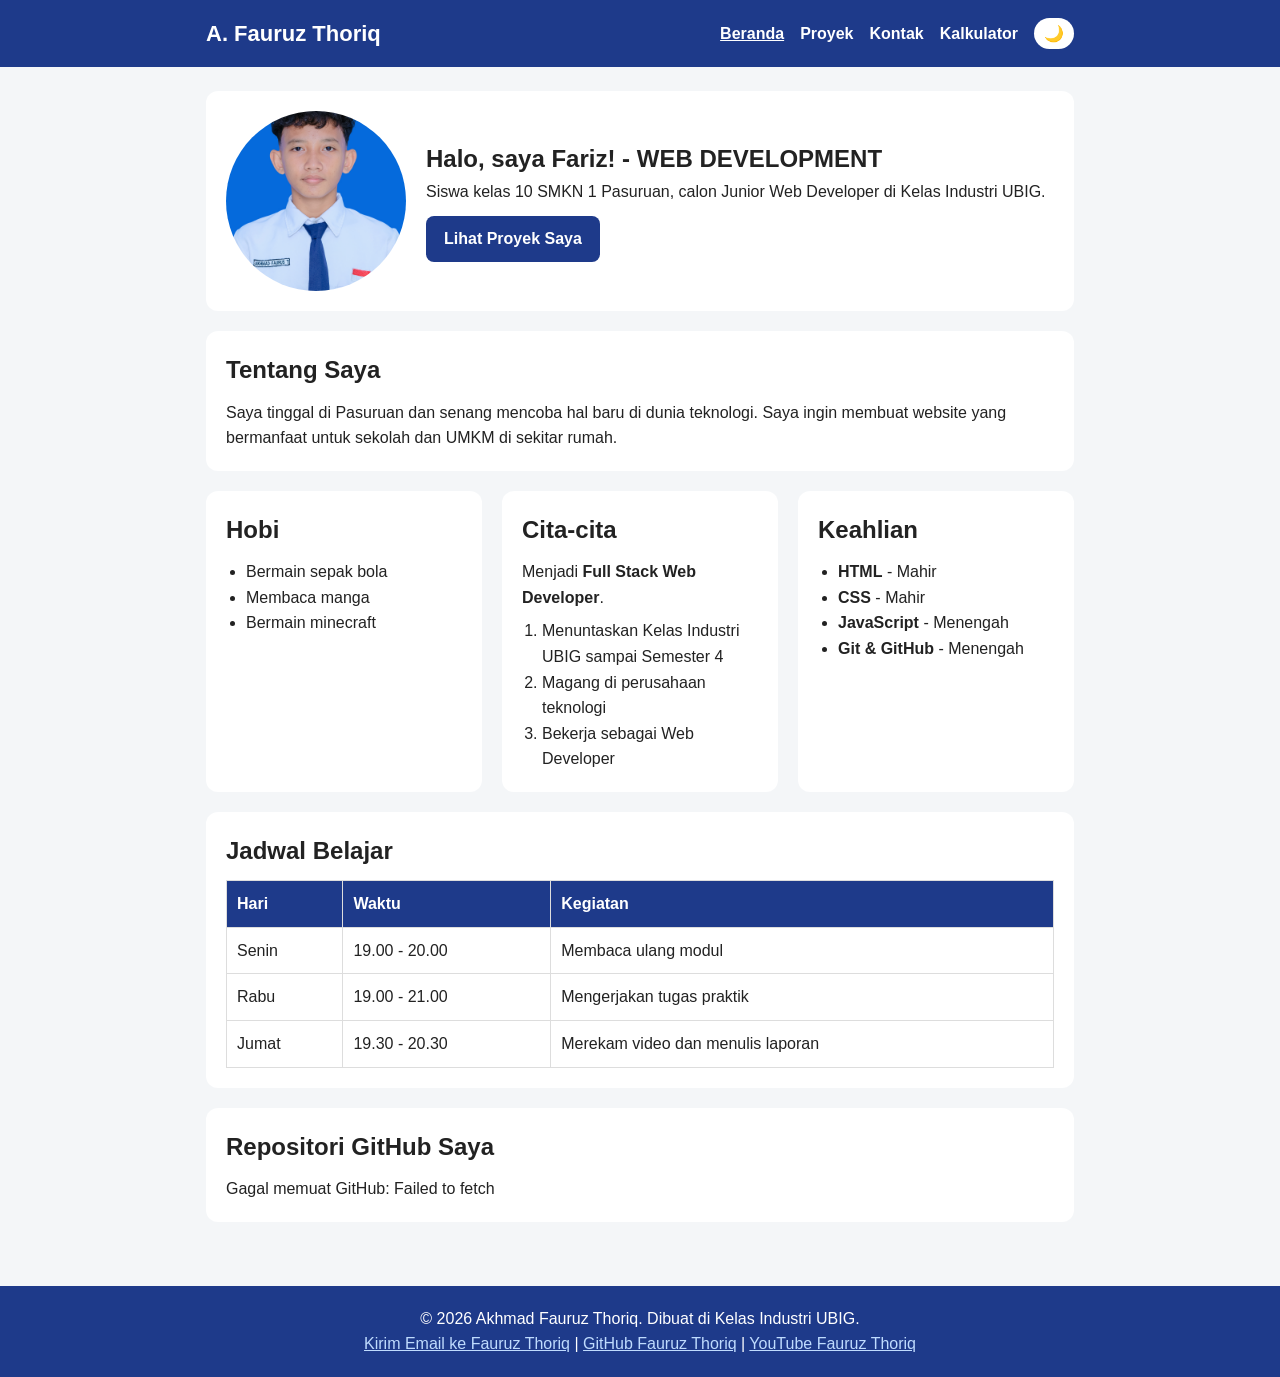
<file: index.html>
<!DOCTYPE html>
<html lang="id">
<head>
  <meta charset="UTF-8">
  <meta name="viewport" content="width=device-width, initial-scale=1.0">
  <title>A. Fauruz Thoriq | Beranda</title>
  <meta name="description" content="Portofolio A. Fauruz Thoriq, siswa kelas 10 SMKN 1 Pasuruan dan calon Junior Web Developer di Kelas Industri UBIG. Lihat proyek, keahlian, dan kontak.">
  <link rel="canonical" href="https://portofolio-thoriq.vercel.app/">
  <link rel="alternate" hreflang="id" href="https://portofolio-thoriq.vercel.app/">
  <meta property="og:type" content="website">
  <meta property="og:title" content="A. Fauruz Thoriq | Beranda">
  <meta property="og:description" content="Portofolio A. Fauruz Thoriq, siswa kelas 10 SMKN 1 Pasuruan dan calon Junior Web Developer di Kelas Industri UBIG.">
  <meta property="og:url" content="https://portofolio-thoriq.vercel.app/">
  <link rel="icon" href="data:,">
  <link rel="stylesheet" href="css/style.css">
</head>
<body>
  <header>
    <div class="container navbar">
      <h1>A. Fauruz Thoriq</h1>
      <nav>
        <ul>
          <li><a href="index.html" class="aktif" aria-current="page">Beranda</a></li>
          <li><a href="proyek.html">Proyek</a></li>
          <li><a href="kontak.html">Kontak</a></li>
          <li><a href="kalkulator.html">Kalkulator</a></li>
          <li><button class="tombol-tema" aria-label="Ganti tema gelap dan terang">🌙</button></li>
        </ul>
      </nav>
    </div>
  </header>

  <main>
    <div class="container">
      <section class="hero">
        <img src="img/foto-profil.jpg" alt="Foto profil Fauruz" width="180" height="180">
        <div>
          <h2>Halo, saya Fariz! - WEB DEVELOPMENT</h2>
          <p>Siswa kelas 10 SMKN 1 Pasuruan, calon Junior Web Developer di Kelas Industri UBIG.</p>
          <a href="proyek.html" class="tombol">Lihat Proyek Saya</a>
        </div>
      </section>

      <section class="kartu">
        <h2>Tentang Saya</h2>
        <p>Saya tinggal di Pasuruan dan senang mencoba hal baru di dunia teknologi. Saya ingin membuat website yang bermanfaat untuk sekolah dan UMKM di sekitar rumah.</p>
      </section>

      <div class="daftar-kartu">
        <section class="kartu">
          <h2>Hobi</h2>
          <ul><li>Bermain sepak bola</li><li>Membaca manga</li><li>Bermain minecraft</li></ul>
        </section>
        <section class="kartu">
          <h2>Cita-cita</h2>
          <p>Menjadi <strong>Full Stack Web Developer</strong>.</p>
          <ol><li>Menuntaskan Kelas Industri UBIG sampai Semester 4</li><li>Magang di perusahaan teknologi</li><li>Bekerja sebagai Web Developer</li></ol>
        </section>
        <section class="kartu">
          <h2>Keahlian</h2>
          <p id="loading-keahlian">Memuat...</p>
          <ul id="skill-list"></ul>
        </section>
      </div>

      <section class="kartu">
        <h2>Jadwal Belajar</h2>
        <table>
          <thead><tr><th>Hari</th><th>Waktu</th><th>Kegiatan</th></tr></thead>
          <tbody>
            <tr><td>Senin</td><td>19.00 - 20.00</td><td>Membaca ulang modul</td></tr>
            <tr><td>Rabu</td><td>19.00 - 21.00</td><td>Mengerjakan tugas praktik</td></tr>
            <tr><td>Jumat</td><td>19.30 - 20.30</td><td>Merekam video dan menulis laporan</td></tr>
          </tbody>
        </table>
      </section>

      <section class="kartu">
        <h2>Repositori GitHub Saya</h2>
        <p id="loading-github">Memuat...</p>
        <div id="daftar-github"></div>
      </section>

    </div>
  </main>

  <footer>
    <p>&copy; 2026 Akhmad Fauruz Thoriq. Dibuat di Kelas Industri UBIG.</p>
    <p>
      <a href="mailto:emailkamu@gmail.com">Kirim Email ke Fauruz Thoriq</a> |
      <a href="https://github.com/usernamekamu" target="_blank" rel="noopener">GitHub Fauruz Thoriq</a> |
      <a href="https://youtube.com/@channelkamu" target="_blank" rel="noopener">YouTube Fauruz Thoriq</a>
    </p>
  </footer>
  <script src="logika.js"></script>
</body>
</html>
</file>
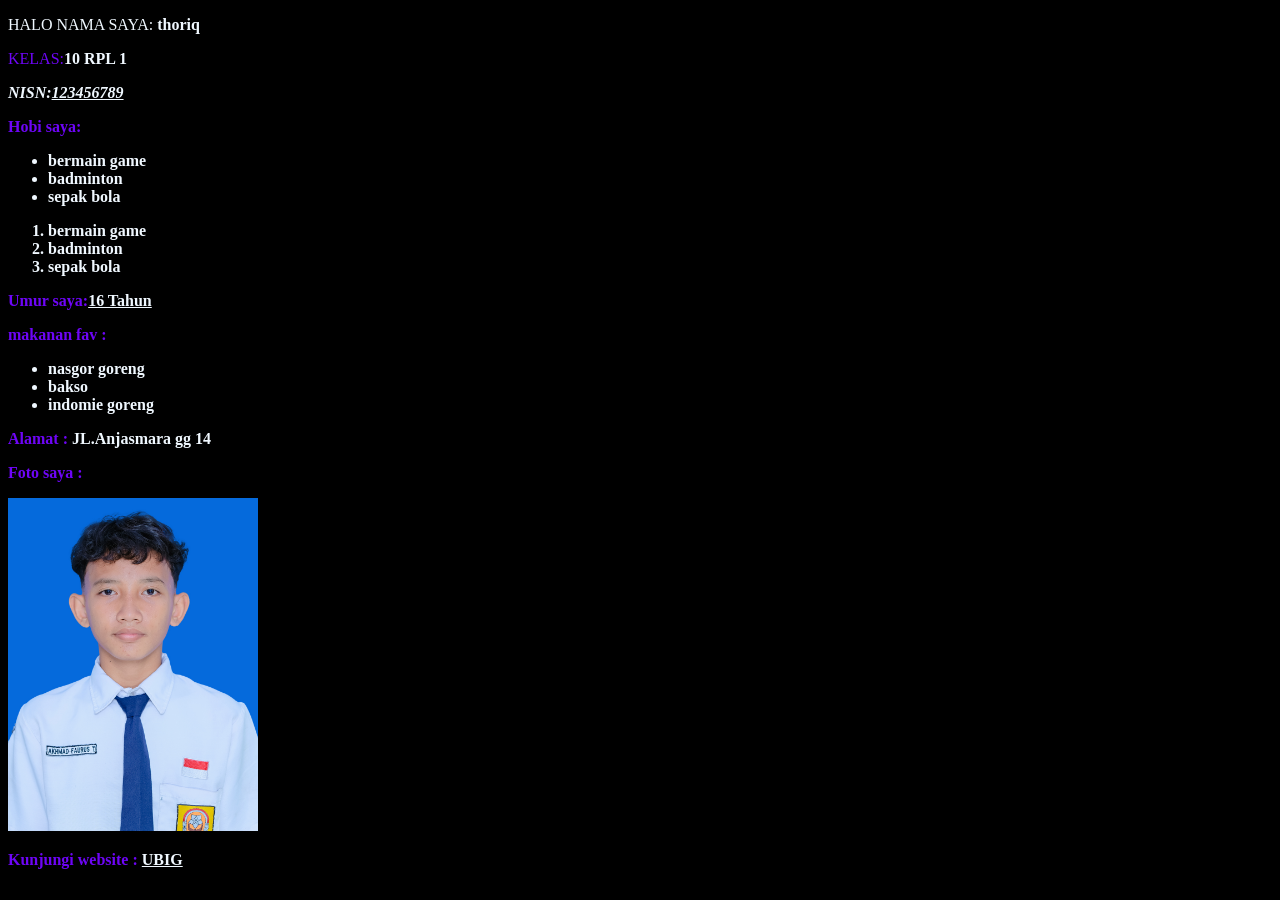
<file: latihan-1/index.html>
<!DOCTYPE html>
<html lang="en">
<head>

    <meta charset="UTF-8">
    <meta name="viewport" content="width=device-width, initial-scale=1.0">
    <title>fariz latihan - 1</title>
<link rel="stylesheet" href="index.css">

</head>
<body>
<p class="nama">HALO NAMA SAYA:<strong> thoriq</strong></p>
<p>KELAS:<strong>10 RPL 1</KELAS:strong></p>
<p><em>NISN:<strong><U>123456789</U></strong></em>

    <p>Hobi saya:</p>

<ul>
<li>bermain game</li>
<li>badminton</li>
<li>sepak bola</li>
</ul>

<ol>
<li>bermain game</li>
<li>badminton</li>
<li>sepak bola</li>
</ol>

<p>Umur saya:<strong><u>16 Tahun</u></strong></p>

<P>makanan fav :</P>

<ul>
<li>nasgor goreng</li>
<li>bakso</li>
<li>indomie goreng</li>
</ul>

<p>Alamat : <strong>JL.Anjasmara gg 14</strong></p>



<p>Foto saya :</p>
<img src="foto.jpeg" alt="foto gweh saya "width=250

<br>

<P>Kunjungi website : <a href="https://ubig.co.id/">UBIG</a></P>




</body>
</html>
</file>
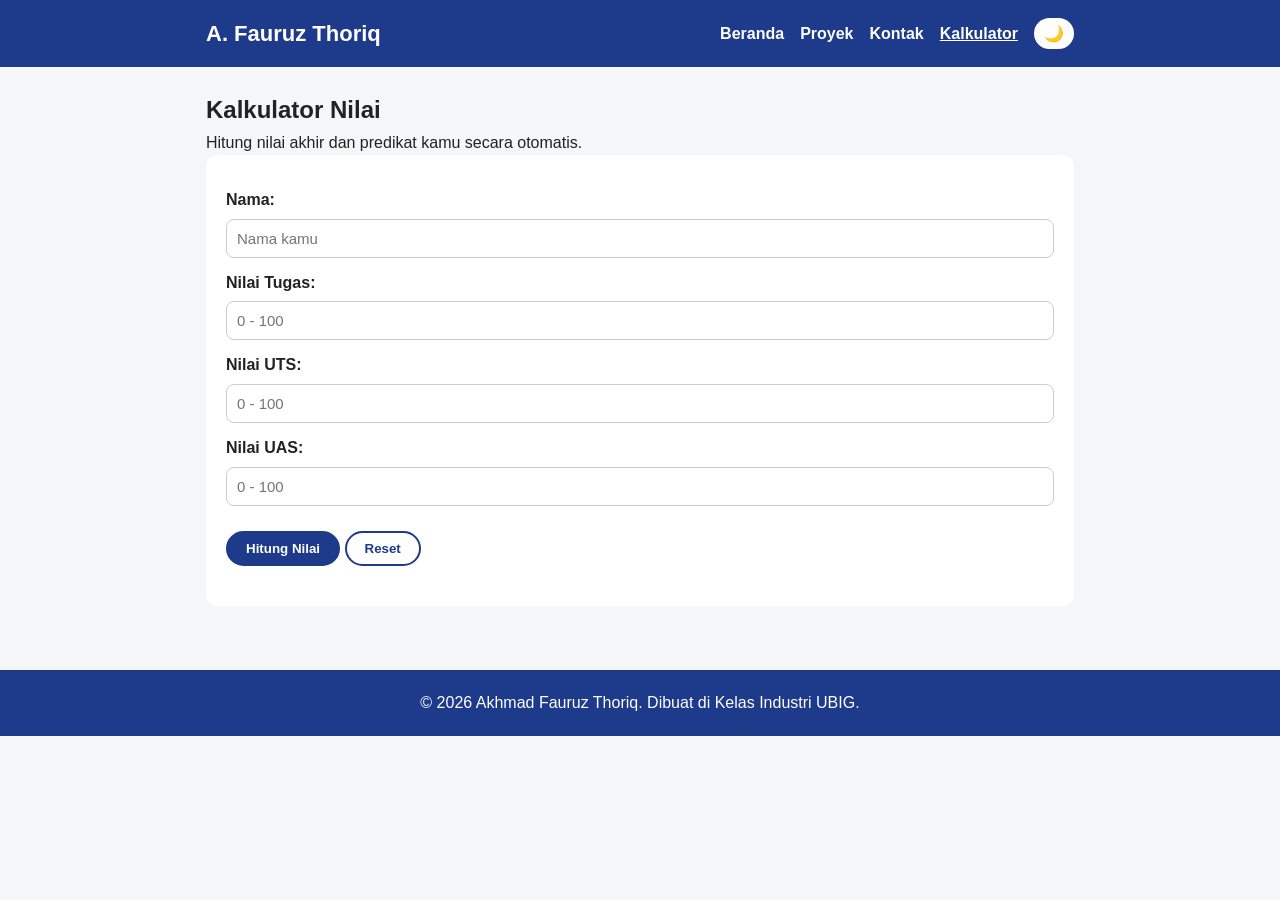
<file: kalkulator.html>
<!DOCTYPE html>
<html lang="id">
<head>
  <meta charset="UTF-8">
  <meta name="viewport" content="width=device-width, initial-scale=1.0">
  <title>Kalkulator Nilai | A. Fauruz Thoriq</title>
  <meta name="description" content="Kalkulator Nilai milik A. Fauruz Thoriq untuk menghitung nilai akhir dari Tugas, UTS, dan UAS beserta predikat dan status kelulusan.">
  <link rel="stylesheet" href="css/style.css">
</head>
<body>
  <header>
    <div class="container navbar">
      <h1>A. Fauruz Thoriq</h1>
      <nav>
        <ul>
          <li><a href="index.html">Beranda</a></li>
          <li><a href="proyek.html">Proyek</a></li>
          <li><a href="kontak.html">Kontak</a></li>
          <li><a href="kalkulator.html" class="aktif" aria-current="page">Kalkulator</a></li>
          <li><button class="tombol-tema" aria-label="Ganti tema gelap dan terang">🌙</button></li>
        </ul>
      </nav>
    </div>
  </header>

  <main>
    <div class="container">
      <h2>Kalkulator Nilai</h2>
      <p>Hitung nilai akhir dan predikat kamu secara otomatis.</p>

      <section class="kartu">
        <label for="nama">Nama:</label>
        <input type="text" id="nama" placeholder="Nama kamu" autocomplete="name">

        <label for="tugas">Nilai Tugas:</label>
        <input type="number" id="tugas" placeholder="0 - 100" min="0" max="100">

        <label for="uts">Nilai UTS:</label>
        <input type="number" id="uts" placeholder="0 - 100" min="0" max="100">

        <label for="uas">Nilai UAS:</label>
        <input type="number" id="uas" placeholder="0 - 100" min="0" max="100">

        <br><br>
        <button type="button" class="filter-btn aktif" onclick="hitungNilai()">Hitung Nilai</button>
        <button type="button" class="filter-btn" onclick="resetNilai()">Reset</button>

        <div id="hasil" aria-live="polite" style="margin-top: 20px;"></div>
      </section>
    </div>
  </main>

  <footer>
    <p>&copy; 2026 Akhmad Fauruz Thoriq. Dibuat di Kelas Industri UBIG.</p>
  </footer>

  <script>
    function hitungNilai() {
      const nama = document.getElementById("nama").value.trim();
      const tugasRaw = document.getElementById("tugas").value;
      const utsRaw = document.getElementById("uts").value;
      const uasRaw = document.getElementById("uas").value;

      if (!nama || tugasRaw === "" || utsRaw === "" || uasRaw === "") {
        document.getElementById("hasil").innerHTML = "<p class='error-text'>Isi semua kolom dulu!</p>";
        return;
      }

      const tugas = Number(tugasRaw);
      const uts = Number(utsRaw);
      const uas = Number(uasRaw);

      // Hitung nilai akhir: Tugas 30% + UTS 30% + UAS 40%
      const akhir = (tugas * 0.3) + (uts * 0.3) + (uas * 0.4);

      let predikat = "";
      let status = "";

      if (akhir >= 90) { predikat = "A"; status = "Lulus 🎉"; }
      else if (akhir >= 80) { predikat = "B"; status = "Lulus 🎉"; }
      else if (akhir >= 70) { predikat = "C"; status = "Lulus"; }
      else if (akhir >= 60) { predikat = "D"; status = "Tidak Lulus"; }
      else { predikat = "E"; status = "Tidak Lulus"; }

      document.getElementById("hasil").innerHTML = `
        <h3>Hasil untuk ${nama}</h3>
        <p>Nilai Akhir: <b>${akhir.toFixed(1)}</b></p>
        <p>Predikat: <b>${predikat}</b></p>
        <p>Status: <b>${status}</b></p>
      `;
    }

    function resetNilai() {
      document.getElementById("nama").value = "";
      document.getElementById("tugas").value = "";
      document.getElementById("uts").value = "";
      document.getElementById("uas").value = "";
      document.getElementById("hasil").innerHTML = "";
    }
  </script>
  <script src="logika.js"></script>
</body>
</html>
</file>
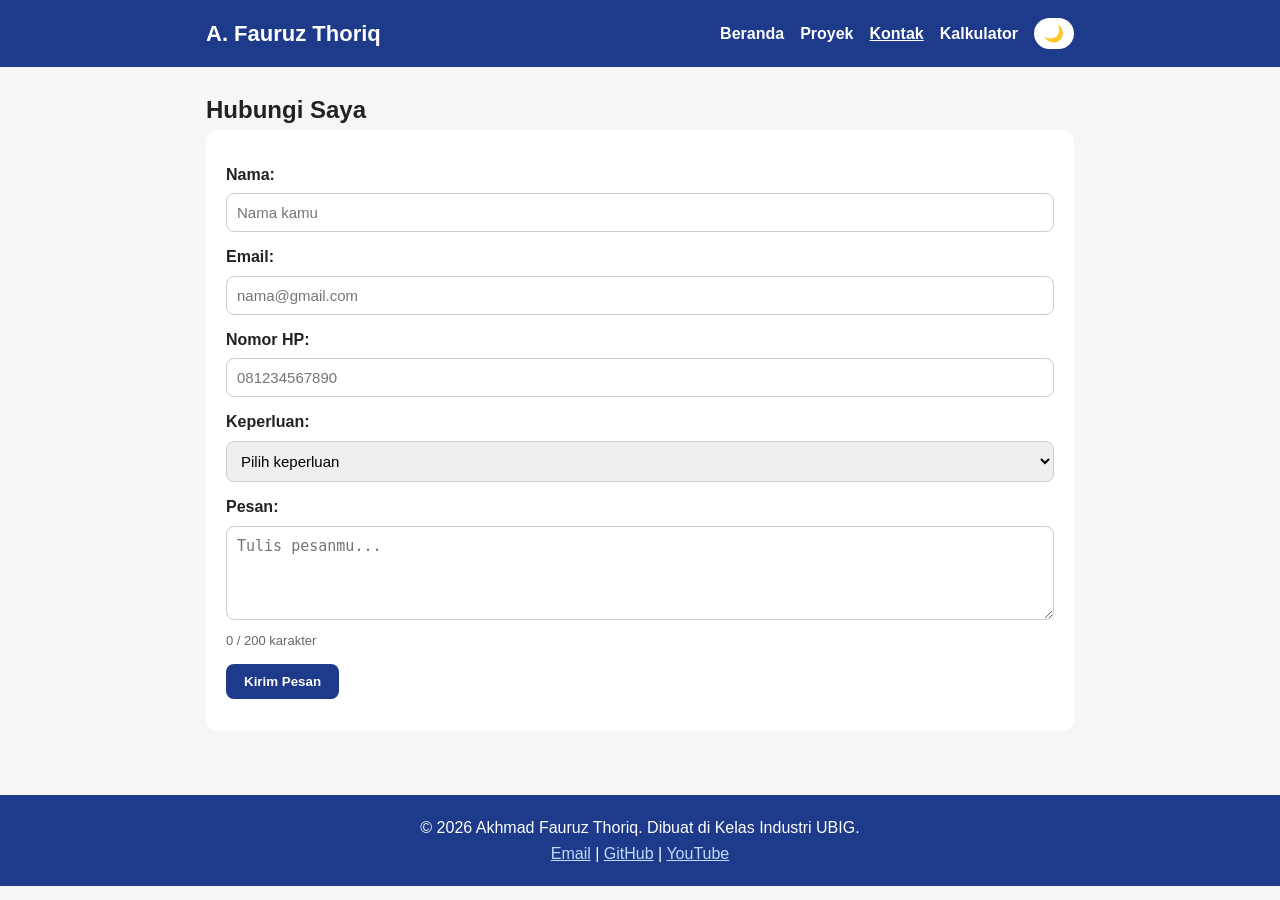
<file: kontak.html>
<!DOCTYPE html>
<html lang="id">
<head>
  <meta charset="UTF-8">
  <meta name="viewport" content="width=device-width, initial-scale=1.0">
  <title>A. Fauruz Thoriq | Kontak</title>
  <meta name="description" content="Hubungi A. Fauruz Thoriq melalui formulir kontak untuk bertanya, kerjasama, atau keperluan lainnya. Respon cepat untuk siswa SMKN 1 Pasuruan.">
  <link rel="icon" href="data:,">
  <link rel="stylesheet" href="css/style.css">
</head>
<body>
  <header>
    <div class="container navbar">
      <h1>A. Fauruz Thoriq</h1>
      <nav>
        <ul>
          <li><a href="index.html">Beranda</a></li>
          <li><a href="proyek.html">Proyek</a></li>
          <li><a href="kontak.html" class="aktif" aria-current="page">Kontak</a></li>
          <li><a href="kalkulator.html">Kalkulator</a></li>
          <li><button class="tombol-tema" aria-label="Ganti tema gelap dan terang">🌙</button></li>
        </ul>
      </nav>
    </div>
  </header>

  <main>
    <div class="container">
      <h2>Hubungi Saya</h2>
      <section class="kartu">
        <form id="form-kontak">
          <div class="form-group">
            <label for="nama">Nama:</label>
            <input type="text" id="nama" name="nama" required placeholder="Nama kamu" autocomplete="name">
          </div>

          <div class="form-group">
            <label for="email">Email:</label>
            <input type="email" id="email" name="email" placeholder="nama@gmail.com" required autocomplete="email">
          </div>

          <div class="form-group">
            <label for="noHP">Nomor HP:</label>
            <input type="tel" id="noHP" name="noHP" placeholder="081234567890" pattern="[0-9]{10,13}" required autocomplete="tel">
          </div>

          <div class="form-group">
            <label for="keperluan">Keperluan:</label>
            <select id="keperluan" name="keperluan" required>
              <option value="">Pilih keperluan</option>
              <option value="Bertanya">Bertanya</option>
              <option value="Kerjasama">Kerjasama</option>
              <option value="Lainnya">Lainnya</option>
            </select>
          </div>

          <div class="form-group">
            <label for="pesan">Pesan:</label>
            <textarea id="pesan" name="pesan" rows="4" maxlength="200" required placeholder="Tulis pesanmu..."></textarea>
            <p id="hitung-karakter" aria-live="polite">0 / 200 karakter</p>
          </div>

          <button type="submit" class="tombol">Kirim Pesan</button>
        </form>
        <p id="hasil-pesan" aria-live="polite"></p>
      </section>
    </div>
  </main>

  <footer>
    <p>&copy; 2026 Akhmad Fauruz Thoriq. Dibuat di Kelas Industri UBIG.</p>
    <p>
      <a href="mailto:emailkamu@gmail.com">Email</a> |
      <a href="https://github.com/usernamekamu" target="_blank" rel="noopener">GitHub</a> |
      <a href="https://youtube.com/@channelkamu" target="_blank" rel="noopener">YouTube</a>
    </p>
  </footer>
  <script src="./logika.js"></script>
</body>
</html>
</file>
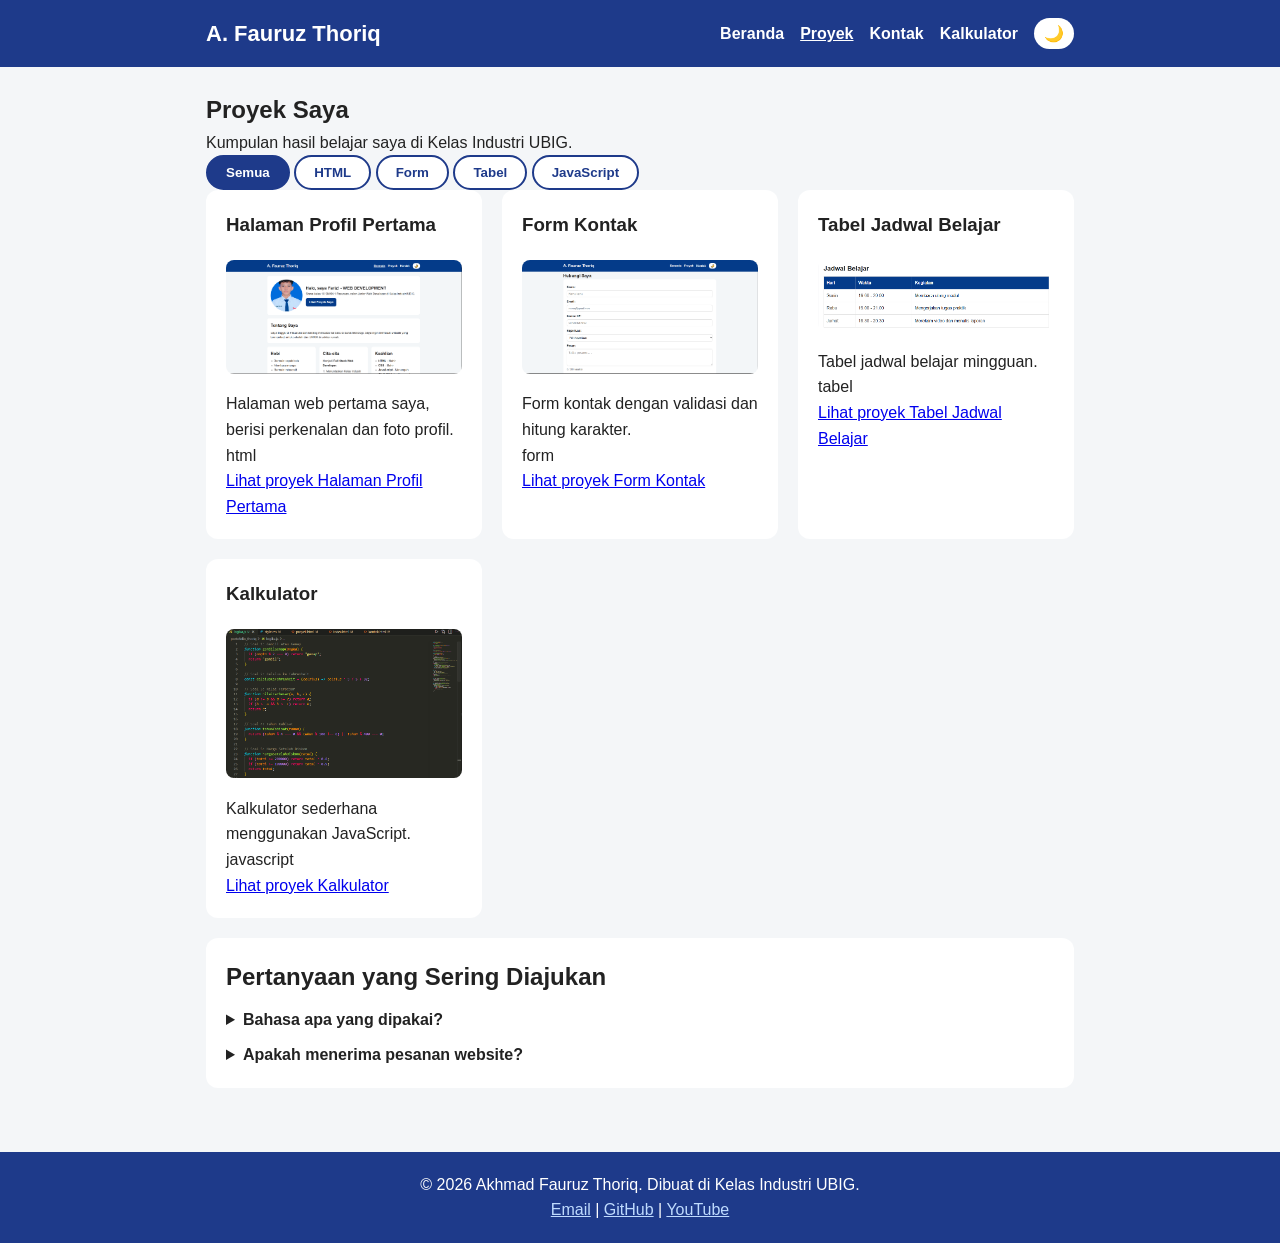
<file: proyek.html>
<!DOCTYPE html>
<html lang="id">
<head>
  <meta charset="UTF-8">
  <meta name="viewport" content="width=device-width, initial-scale=1.0">
  <title>A. Fauruz Thoriq | Proyek</title>
  <meta name="description" content="Kumpulan proyek A. Fauruz Thoriq di Kelas Industri UBIG.">
  <link rel="stylesheet" href="css/style.css">
</head>
<body>
  <header>
    <div class="container navbar">
      <h1>A. Fauruz Thoriq</h1>
      <nav>
        <ul>
          <li><a href="index.html">Beranda</a></li>
          <li><a href="proyek.html" class="aktif" aria-current="page">Proyek</a></li>
          <li><a href="kontak.html">Kontak</a></li>
          <li><a href="kalkulator.html">Kalkulator</a></li>
          <li><button class="tombol-tema" aria-label="Ganti tema gelap dan terang">🌙</button></li>
        </ul>
      </nav>
    </div>
  </header>
  <main>
    <div class="container">
      <h2>Proyek Saya</h2>
      <p>Kumpulan hasil belajar saya di Kelas Industri UBIG.</p>
      <div class="filter-buttons">
        <button class="filter-btn aktif" data-kategori="semua">Semua</button>
        <button class="filter-btn" data-kategori="html">HTML</button>
        <button class="filter-btn" data-kategori="form">Form</button>
        <button class="filter-btn" data-kategori="tabel">Tabel</button>
        <button class="filter-btn" data-kategori="javascript">JavaScript</button>
      </div>

      <div class="daftar-kartu" id="daftar-proyek">
        <article class="kartu kartu-proyek" data-kategori="html">
          <h3>Website Portofolio</h3>
          <p>Website pertama saya di Kelas Industri UBIG.</p>
          <p><strong>Kategori:</strong> HTML</p>
        </article>
        <article class="kartu kartu-proyek" data-kategori="form">
          <h3>Form Kontak</h3>
          <p>Form kontak dengan validasi dan hitung karakter.</p>
          <p><strong>Kategori:</strong> Form</p>
        </article>
        <article class="kartu kartu-proyek" data-kategori="tabel">
          <h3>Tabel Nilai</h3>
          <p>Tabel daftar nilai siswa dengan styling CSS.</p>
          <p><strong>Kategori:</strong> Tabel</p>
        </article>
        <article class="kartu kartu-proyek" data-kategori="javascript">
          <h3>Kalkulator</h3>
          <p>Kalkulator sederhana pakai JavaScript.</p>
          <p><strong>Kategori:</strong> JavaScript</p>
        </article>
      </div>

      <section class="kartu">
        <h2>Pertanyaan yang Sering Diajukan</h2>
        <details><summary>Bahasa apa yang dipakai?</summary><p>Semua proyek ini dibuat dengan HTML, dirapikan dengan CSS.</p></details>
        <details><summary>Apakah menerima pesanan website?</summary><p>Belum, saya masih belajar. Tapi boleh hubungi saya lewat halaman Kontak.</p></details>
      </section>
    </div>
  </main>
  <footer>
    <p>&copy; 2026 Akhmad Fauruz Thoriq. Dibuat di Kelas Industri UBIG.</p>
    <p><a href="mailto:emailkamu@gmail.com">Email</a> | <a href="https://github.com/usernamekamu" target="_blank" rel="noopener">GitHub</a> | <a href="https://youtube.com/@channelkamu" target="_blank" rel="noopener">YouTube</a></p>
  </footer>
  <script src="logika.js"></script>
</body>
</html>
</file>
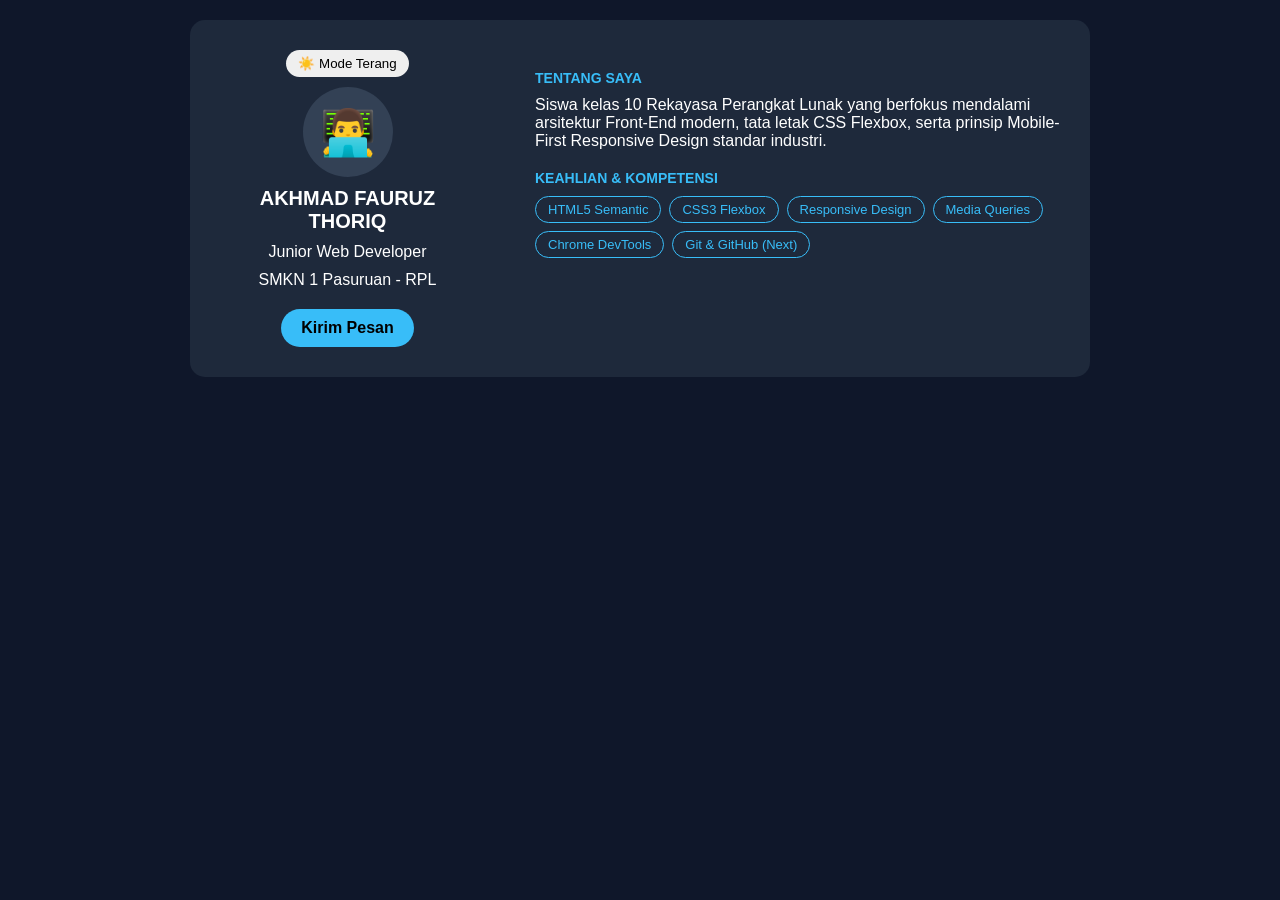
<file: latihan-1/coba.html>
<!DOCTYPE html>
<html lang="id">
<head>
  <meta charset="UTF-8">
  <meta name="viewport" content="width=device-width, initial-scale=1.0">
  <title>Profil Digital</title>
  <link rel="stylesheet" href="coba.css">
</head>
<body>
  <main class="page-wrapper">
    <div class="profile-card">
      
      <div class="card-aside">
        <button id="btnToggleTema">☀️ Mode Terang</button>
        <div class="avatar-box">👨‍💻</div>
        <h1 class="student-name">AKHMAD FAURUZ THORIQ</h1>
        <p>Junior Web Developer</p>
        <p>SMKN 1 Pasuruan - RPL</p>
        <a href="#" id="btnKontak" class="btn-kontak">Kirim Pesan</a>
      </div>

      <div class="card-content">
        <h2 class="section-heading">TENTANG SAYA</h2>
        <p>Siswa kelas 10 Rekayasa Perangkat Lunak yang berfokus mendalami arsitektur Front-End modern, tata letak CSS Flexbox, serta prinsip Mobile-First Responsive Design standar industri.</p>
        
        <h2 class="section-heading">KEAHLIAN & KOMPETENSI</h2>
        <div class="skill-matrix">
          <div class="skill-badge">HTML5 Semantic</div>
          <div class="skill-badge">CSS3 Flexbox</div>
          <div class="skill-badge">Responsive Design</div>
          <div class="skill-badge">Media Queries</div>
          <div class="skill-badge">Chrome DevTools</div>
          <div class="skill-badge">Git & GitHub (Next)</div>
        </div>
      </div>

    </div>
  </main>

  <!-- MODAL TARUH DI LUAR MAIN -->
  <div id="modalKontak" class="modal">
    <div class="modal-content">
      <h2>Kirim Pesan</h2>
      <p>Silakan hubungi saya melalui email:</p>
      <b>farizthoriq551@gmail.com</b>
      <br><br>
      <button id="btnTutupModal">Tutup</button>
    </div>
  </div>

  <script src="coba.js"></script>
</body>
</html>
</file>
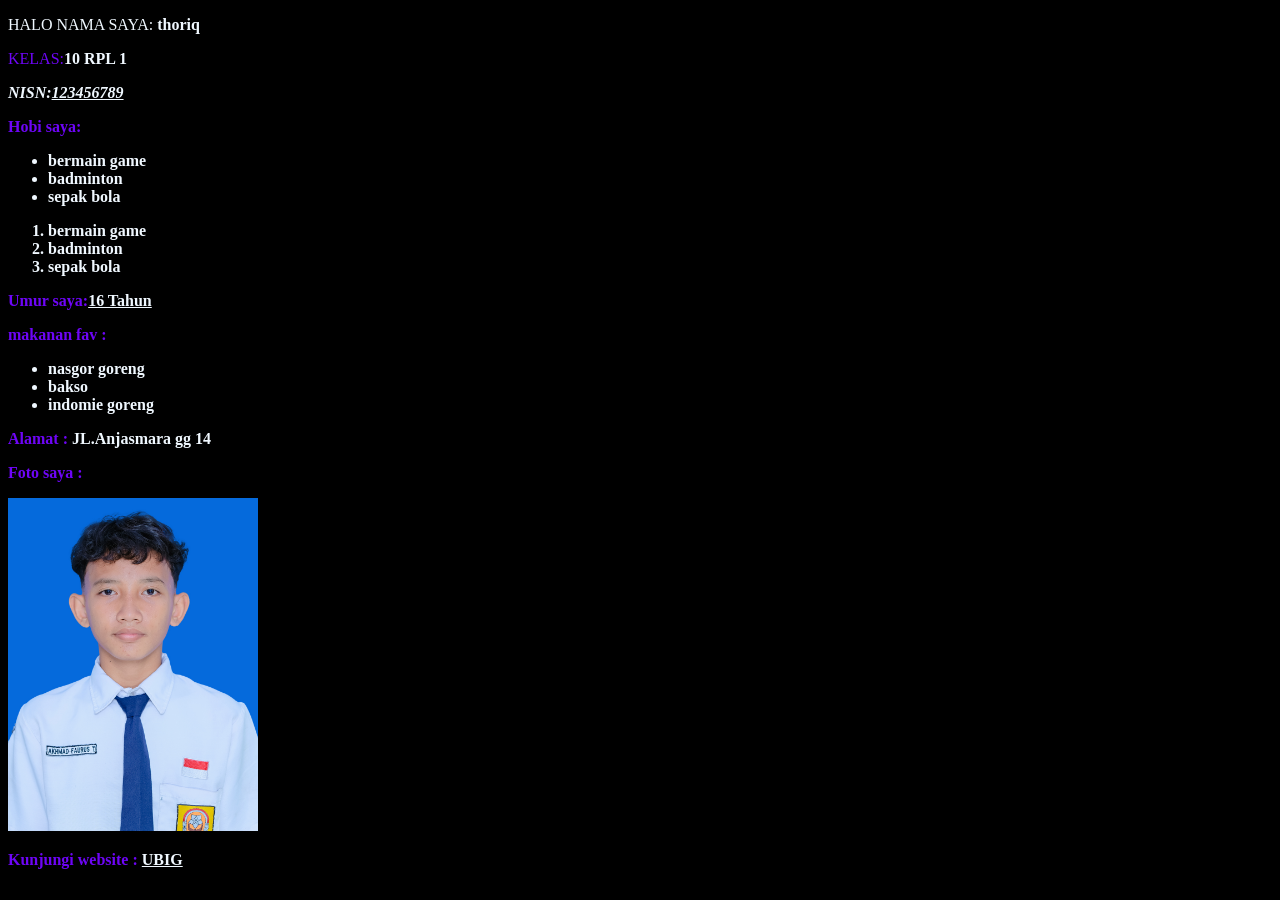
<file: latihan-1/latihan.html>
<!DOCTYPE html>
<html lang="en">
<head>

    <meta charset="UTF-8">
    <meta name="viewport" content="width=device-width, initial-scale=1.0">
    <title>fariz latihan - 1</title>
<link rel="stylesheet" href="index.css">

</head>
<body>
<p class="nama">HALO NAMA SAYA:<strong> thoriq</strong></p>
<p>KELAS:<strong>10 RPL 1</KELAS:strong></p>
<p><em>NISN:<strong><U>123456789</U></strong></em>

    <p>Hobi saya:</p>

<ul>
<li>bermain game</li>
<li>badminton</li>
<li>sepak bola</li>
</ul>

<ol>
<li>bermain game</li>
<li>badminton</li>
<li>sepak bola</li>
</ol>

<p>Umur saya:<strong><u>16 Tahun</u></strong></p>

<P>makanan fav :</P>

<ul>
<li>nasgor goreng</li>
<li>bakso</li>
<li>indomie goreng</li>
</ul>

<p>Alamat : <strong>JL.Anjasmara gg 14</strong></p>



<p>Foto saya :</p>
<img src="foto.jpeg" alt="foto gweh saya "width=250

<br>
<P>Kunjungi website : <a href="https://ubig.co.id/">UBIG</a></P>




</body>
</html>
</file>
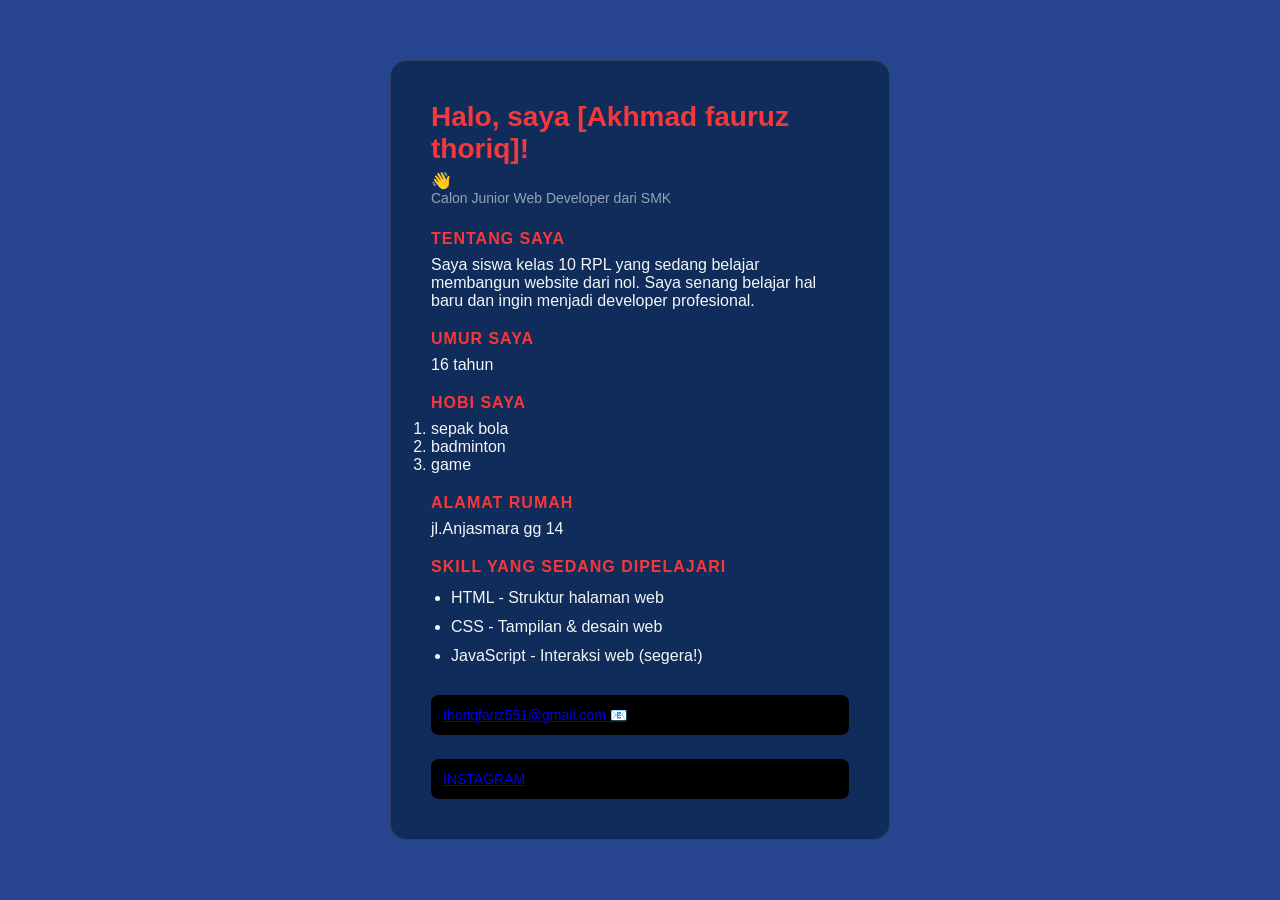
<file: latihan-1/latihan1.html>
<!DOCTYPE html>
<html lang="id">
<head>
    <meta charset="UTF-8">
 <title>Profil - [Akhmad fauruz thoriq]</title>
<link rel="stylesheet" href="latihan1.css">
</head>
<body>

 <div class="kartu-profil">
 
    <h1>Halo, saya [Akhmad fauruz thoriq]! </h1> 👋
 
    <p class="tagline">Calon Junior Web Developer dari SMK</p>
 
    <h2>Tentang Saya</h2>
 
    <p>Saya siswa kelas 10 RPL yang sedang belajar
 membangun website dari nol. Saya senang belajar
 hal baru dan ingin menjadi developer profesional.</p>
 
<h2>umur saya</h2>

<p>16 tahun </p>

<h2>hobi saya</h2>
<OL>
<li>sepak bola</li>
<li>badminton</li>
<li>game</li>
</OL>

<h2>alamat rumah</h2>

<p>jl.Anjasmara gg 14 </p>


 <h2>Skill yang Sedang Dipelajari</h2>
 
 <ul>
 <li>HTML - Struktur halaman web</li>
 <li>CSS - Tampilan & desain web</li>
 <li>JavaScript - Interaksi web (segera!)</li>
 </ul>

 <p class="kontak"> <a href="thoriqfariz551@gmail.com">thoriqfariz551@gmail.com 📧</a></p> 
<p class="kontak"><a href="https://www.instagram.com/kingzxsc1945?stkn=MW85cjZkN3hzbA==">INSTAGRAM</a></p>

</div>
</body>
</html>
</file>
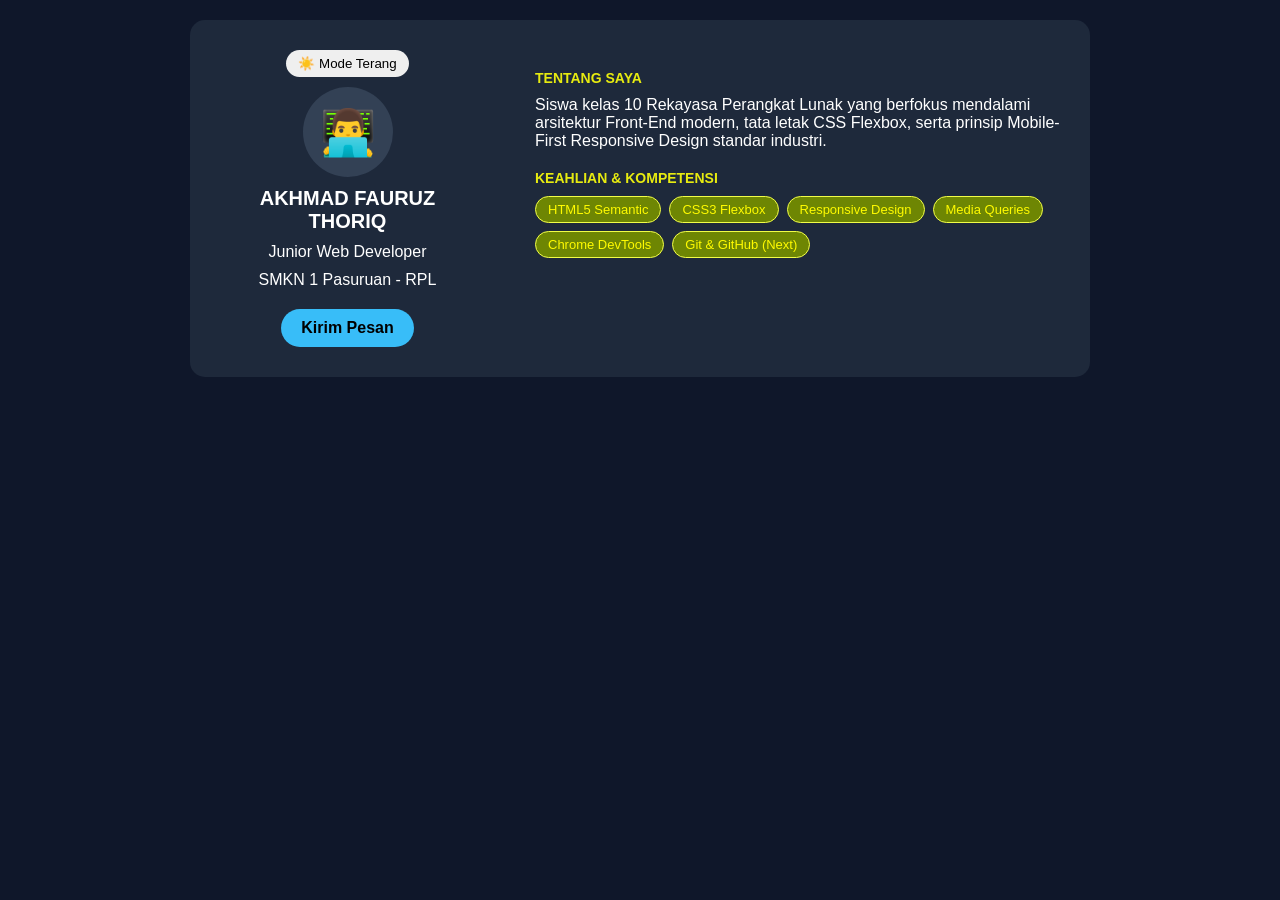
<file: latihan-1/latihan2.html>
<!DOCTYPE html>
<html lang="id">
<head>
  <meta charset="UTF-8">
  <meta name="viewport" content="width=device-width, initial-scale=1.0">
  <title>Profil Digital</title>
  <link rel="stylesheet" href="latihan2.css">
</head>
<body>
  <main class="page-wrapper">
    <div class="profile-card">
      
      <div class="card-aside">
        <button id="btnToggleTema">☀️ Mode Terang</button>
        <div class="avatar-box">👨‍💻</div>
        <h1 class="student-name">AKHMAD FAURUZ THORIQ</h1>
        <p>Junior Web Developer</p>
        <p>SMKN 1 Pasuruan - RPL</p>
        <a href="#" id="btnKontak" class="btn-kontak">Kirim Pesan</a>
      </div>

      <div class="card-content">
        <h2 class="section-heading">TENTANG SAYA</h2>
        <p>Siswa kelas 10 Rekayasa Perangkat Lunak yang berfokus mendalami arsitektur Front-End modern, tata letak CSS Flexbox, serta prinsip Mobile-First Responsive Design standar industri.</p>
        
        <h2 class="section-heading">KEAHLIAN & KOMPETENSI</h2>
        <div class="skill-matrix">
          <div class="skill-badge">HTML5 Semantic</div>
          <div class="skill-badge">CSS3 Flexbox</div>
          <div class="skill-badge">Responsive Design</div>
          <div class="skill-badge">Media Queries</div>
          <div class="skill-badge">Chrome DevTools</div>
          <div class="skill-badge">Git & GitHub (Next)</div>
        </div>
      </div>

    </div>
  </main>

  <div id="modalKontak" class="modal">
    <div class="modal-content">
      <h2>Kirim Pesan</h2>
      <p>Silakan hubungi saya melalui email:</p>
      <b>farizthoriq551@gmail.com</b>
      <br><br>
      <button id="btnTutupModal">Tutup</button>
    </div>
  </div>

  <script src="coba.js"></script>
</body>
</html>
</file>
<file: css/style.css>
* { box-sizing: border-box; margin: 0; padding: 0; }
body { font-family: Arial, sans-serif; background: #f4f6f8; color: #222; line-height: 1.6; }
body.gelap { background: #1a1a2e; color: #eee; }
.container { max-width: 900px; margin: 0 auto; padding: 0 16px; }

/* Header */
header { background: #1e3a8a; color: white; padding: 16px 0; position: sticky; top: 0; }
body.gelap header { background: #0f172a; }
.navbar { display: flex; justify-content: space-between; align-items: center; flex-wrap: wrap; gap: 12px; }
.navbar h1 { font-size: 22px; }
.navbar ul { list-style: none; display: flex; gap: 16px; align-items: center; flex-wrap: wrap; }
.navbar a { color: white; text-decoration: none; font-weight: bold; }
.navbar a.aktif { text-decoration: underline; }
.tombol-tema { background: white; border: none; padding: 6px 10px; border-radius: 20px; cursor: pointer; font-size: 16px; }

/* Main */
main { padding: 24px 0; }
.hero { display: flex; gap: 20px; align-items: center; background: white; padding: 20px; border-radius: 12px; margin-bottom: 20px; }
body.gelap .hero { background: #16213e; }
.hero img { border-radius: 50%; object-fit: cover; width: 180px; height: 180px; }
.tombol { display: inline-block; background: #1e3a8a; color: white; padding: 10px 18px; border-radius: 8px; text-decoration: none; border: none; cursor: pointer; margin-top: 12px; font-weight: bold; }
body.gelap .tombol { background: #3b82f6; }

/* Kartu */
.kartu { background: white; padding: 20px; border-radius: 12px; margin-bottom: 20px; }
body.gelap .kartu { background: #16213e; }
.kartu h2, .kartu h3 { margin-bottom: 10px; }
.kartu ul, .kartu ol { margin-left: 20px; margin-top: 8px; }
.kartu img { width: 100%; border-radius: 8px; margin: 10px 0; }
.daftar-kartu { display: grid; grid-template-columns: repeat(auto-fit, minmax(250px, 1fr)); gap: 20px; margin-bottom: 20px; }
.daftar-kartu .kartu { margin-bottom: 0; }

/* Filter */
.filter-container { display: flex; gap: 10px; flex-wrap: wrap; margin: 16px 0 20px; }
.filter-btn { padding: 8px 18px; border: 2px solid #1e3a8a; background: white; color: #1e3a8a; border-radius: 20px; cursor: pointer; font-weight: bold; }
.filter-btn.aktif { background: #1e3a8a; color: white; }
body.gelap .filter-btn { background: #16213e; color: white; border-color: #3b82f6; }
body.gelap .filter-btn.aktif { background: #3b82f6; }

/* Tabel & Form */
table { width: 100%; border-collapse: collapse; margin-top: 10px; }
th, td { border: 1px solid #ddd; padding: 10px; text-align: left; }
th { background: #1e3a8a; color: white; }
body.gelap th { background: #0f172a; }
body.gelap td { border-color: #333; }
label { display: block; margin-top: 12px; font-weight: bold; }
input, select, textarea { width: 100%; padding: 10px; margin-top: 6px; border: 1px solid #ccc; border-radius: 8px; font-size: 15px; }
#hitung-karakter { font-size: 13px; color: #666; margin-top: 4px; }
#hasil-pesan { margin-top: 12px; font-weight: bold; color: green; }
details { margin-top: 10px; }
summary { cursor: pointer; font-weight: bold; }

/* Footer */
footer { text-align: center; padding: 20px; background: #1e3a8a; color: white; margin-top: 20px; }
footer a { color: #bfdbfe; }

@media (max-width: 600px) {
  .hero { flex-direction: column; text-align: center; }
  .navbar { flex-direction: column; }
}
.kartu-proyek img {
  width: 100%;
  height: 180px;
  object-fit: cover;
  border-radius: 10px;
}
.error-text {
  color: #c00000;
  font-weight: bold;
}
</file>
<file: latihan-1/index.css>
* {
    background-color: black;
    color: aliceblue;
}

p{
color: rgb(110, 5, 247);

}

.nama{
color: aliceblue;

}
</file>
<file: latihan-1/coba.css>
* { margin:0; padding:0; box-sizing:border-box; }
body { background:#0f172a; color:white; font-family:Arial; display:flex; justify-content:center; padding:20px; }
body.light-mode { background:#f1f5f9; color:black; }
body.light-mode .profile-card { background:white; }

.page-wrapper { width:100%; max-width:900px; }
.profile-card { background:#1e293b; border-radius:15px; overflow:hidden; display:flex; flex-direction:column; }
.card-aside { padding:30px; text-align:center; display:flex; flex-direction:column; align-items:center; gap:10px; }
.avatar-box { width:90px; height:90px; background:#334155; border-radius:50%; display:flex; justify-content:center; align-items:center; font-size:45px; }
.student-name { font-size:20px; }
.btn-kontak { background:#38bdf8; color:black; padding:10px 20px; border-radius:20px; text-decoration:none; font-weight:bold; margin-top:10px; display:inline-block; }
#btnToggleTema { border:none; padding:6px 12px; border-radius:20px; cursor:pointer; }
.card-content { padding:30px; }
.section-heading { color:#38bdf8; font-size:14px; margin:20px 0 10px; }
.skill-matrix { display:flex; flex-wrap:wrap; gap:8px; }
.skill-badge { border:1px solid #38bdf8; color:#38bdf8; padding:5px 12px; border-radius:20px; font-size:13px; }

/* MODAL - INI KUNCINYA */
.modal { display:none; position:fixed; top:0; left:0; width:100%; height:100%; background:rgba(0,0,0,0.7); justify-content:center; align-items:center; z-index:9999; }
.modal.show { display:flex; }
.modal-content { background:#1e293b; padding:30px; border-radius:12px; text-align:center; color:white; }
body.light-mode .modal-content { background:white; color:black; }
#btnTutupModal { background:#ef4444; color:white; border:none; padding:8px 20px; border-radius:8px; cursor:pointer; }

@media(min-width:768px){
  .profile-card{ flex-direction:row; }
  .card-aside{ width:35%; }
  .card-content{ width:65%; }
}
</file>
<file: latihan-1/latihan1.css>
* {
 margin: 0;
 padding: 0;
 box-sizing: border-box;
}
body {
 font-family: 'Segoe UI', Arial, sans-serif;
 background-color: #27468f;
 color: #f4f6f8;
 display: flex;
 justify-content: center;
 align-items: center;
 min-height: 100vh;
 padding: 20px;
}
.kartu-profil {
 background-color: #0f2c5a;
 border-radius: 16px;
 padding: 40px;
 max-width: 500px;
 width: 100%;
 border: 1px solid #334155;
}
h1 {
 font-size: 28px;
 color: #f83838; 
 margin-bottom: 6px;
}
.tagline {
 color: #94a3b8;
 font-size: 14px;
 margin-bottom: 24px;
}
h2 {
 font-size: 16px;
 color: #f83838;
 margin: 20px 0 8px;
 text-transform: uppercase;
 letter-spacing: 1px;
}
ul {
 padding-left: 20px;
 line-height: 1.8;
}
.kontak {
 margin-top: 24px;
 padding: 12px;
 background: #000000;
 border-radius: 8px;
 font-size: 14px;
 color: #01010c;
}


.kontak {
 margin-top: 24px;
 padding: 12px;
 background: #000000;
 border-radius: 8px;
 font-size: 14px;
 color: #300fa7;
}
</file>
<file: latihan-1/latihan2.css>
* {
  margin:0;
   padding:0;
    box-sizing:border-box;
   }
body { 
  background:#0f172a;
   color:white;
    font-family:Arial;
    display:flex;
    justify-content:center;
     padding:20px;
     }
body.light-mode { 
  background:#f1f5f9;
   color:black; 
  }
body.light-mode .profile-card {
   background:white; 
  }

.page-wrapper { 
  width:100%;
   max-width:900px;
   }
.profile-card { 
  background:#1e293b;
   border-radius:15px
   ; overflow:hidden;
    display:flex;
     flex-direction:column;
     }
.card-aside { 
  padding:30px;
   text-align:center;
    display:flex;
     flex-direction:column;
      align-items:center;
       gap:10px;
       }
.avatar-box {
   width:90px;
   height:90px;
    background:#334155;
     border-radius:50%;
      display:flex;
       justify-content:center;
        align-items:center;
         font-size:45px;
         }
.student-name { 
  font-size:20px;
 }
.btn-kontak { 
  background:#38bdf8;
   color:black;
    padding:10px 20px;
     border-radius:20px;
      text-decoration:none;
       font-weight:bold;
        margin-top:10px;
         display:inline-block;
         }
#btnToggleTema { 
  border:none;
   padding:6px 12px;
    border-radius:20px;
     cursor:pointer;
     }
.card-content { 
  padding:30px; 
}
.section-heading { 
  color:#e7eb10;
  font-size:14px; 
  margin:20px 0 10px;
 }
.skill-matrix { display:flex; 
  flex-wrap:wrap;
   gap:8px; 
  }

.skill-badge {
  border:1px solid #f1fd48;
  background-color: #6e8603;
   color:#fffb00;
    padding:5px 12px; 
    border-radius:20px;
     font-size:13px;
     transition: border color 0,2 ease;
     } 


.modal { 
  display:none;
   position:fixed; 
   top:0; left:0;
    width:100%;
     height:100%;
     background:rgba(0,0,0,0.7);
      justify-content:center;
       align-items:center;
        z-index:9999; 
      }
.modal.show { 
  display:flex;
 }
.modal-content { 
  background:#1e293b;
   padding:30px;
    border-radius:12px; 
    text-align:center; 
    color:white; 
  }
body.light-mode .modal-content { 
  background:white;
   color:black; 
  }
#btnTutupModal { 
  background:#ef4444;
   color:white; 
   border:none;
    padding:8px 20px;
     border-radius:8px; 
     cursor:pointer;
     }

@media(min-width:768px){
  .profile-card{
     flex-direction:row;
     }
  .card-aside{ 
    width:35%; 
  }
  .card-content{ 
    width:65%; 
  }
}
</file>
